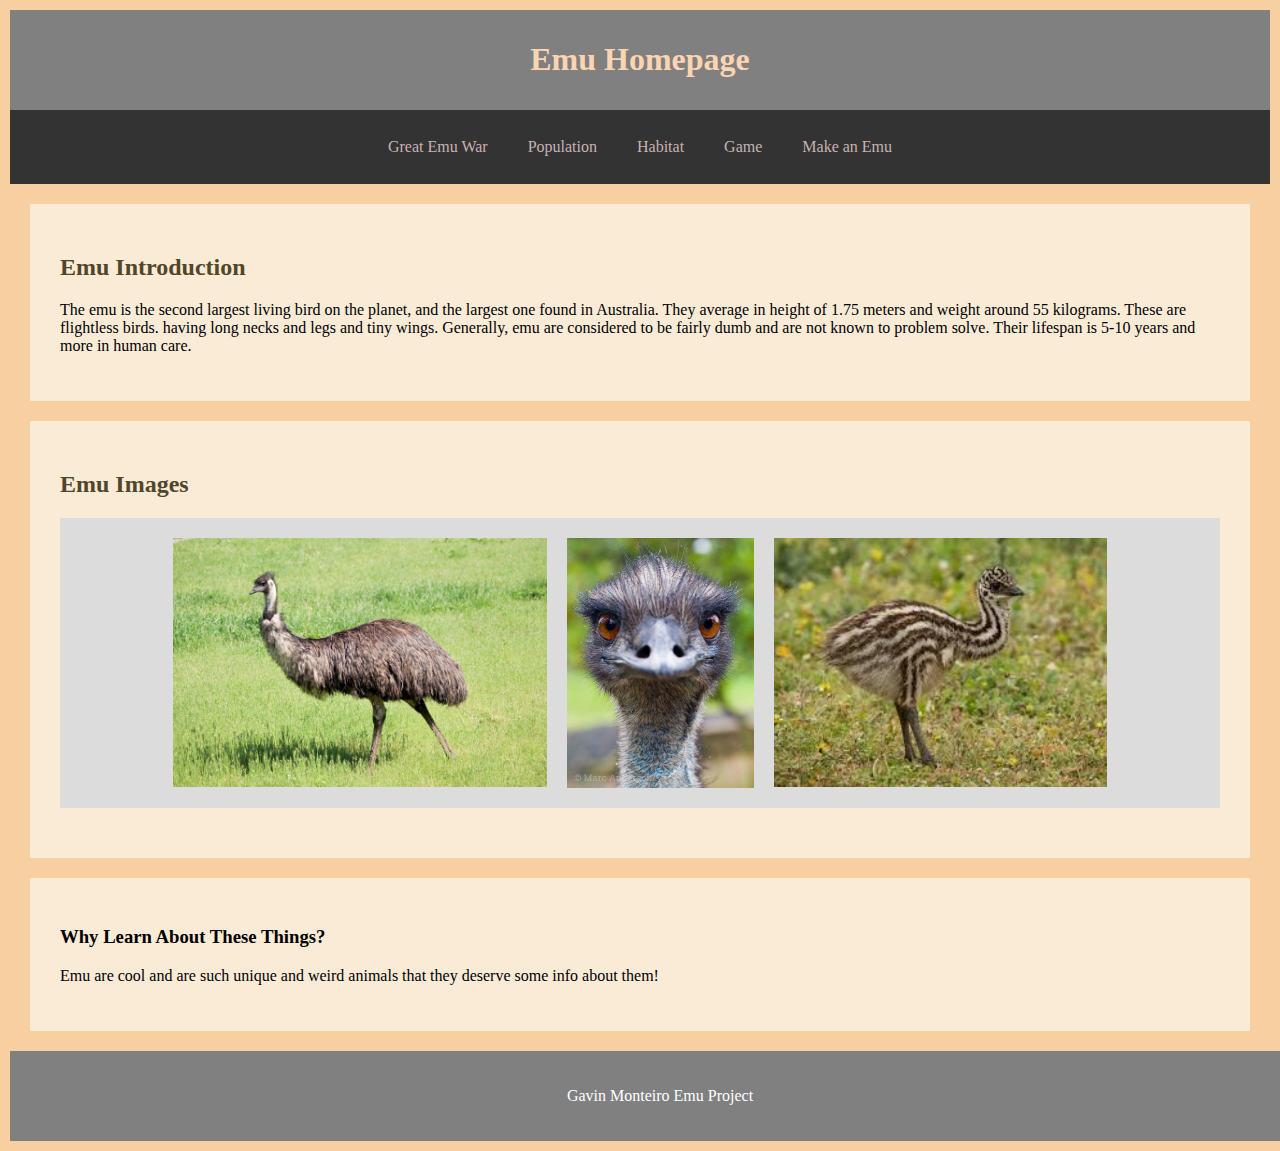
<file: index.html>
<html>
    <head> 
        <title>Emu Learning Homepage</title>
        <link rel="stylesheet" href="emuStyle.css">
    </head>
    
    <body>
      <header>
          <h1>Emu Homepage</h1>
      </header>

      <div class="navbar">
        <a href="emuWar.html">Great Emu War</a>
        <a href="emuPopulation.html">Population</a>
        <a href="emuHabitat.html">Habitat</a>
        <a href="emuGame.html">Game</a>
        <a href="emuForm.html">Make an Emu</a>

      </div>

      <section>
          <h2>Emu Introduction</h2>
          <p>
              The emu is the second largest living bird on the planet, and the largest 
              one found in Australia. They average in height of 1.75 meters and weight 
              around 55 kilograms. These are flightless birds. having long necks and legs 
              and tiny wings. Generally, emu are considered to be fairly dumb and are not 
              known to problem solve. Their lifespan is 5-10 years and more in human care.
          </p>
      </section>
   
      <section>
        <div class="images">
            <h2>Emu Images</h2>
            <div class="container" id="flex-direction-container">
                <img src="./P2images/emu2.jpg" alt="Emu Photo">
                <img src="./P2images/emu1.jpg" alt="Emu Photo">
                <img src="./P2images/emu3.jpg" alt="Emu Photo">
            </div>
          </div>
      </section>


      <section>
        <h3>Why Learn About These Things?</h3>
        <p>
            Emu are cool and are such unique and weird animals that they deserve some info 
            about them!
        </p>
      </section>

      <footer>
        <p>Gavin Monteiro Emu Project</p>
    </footer>
  </body>
</html>
</file>
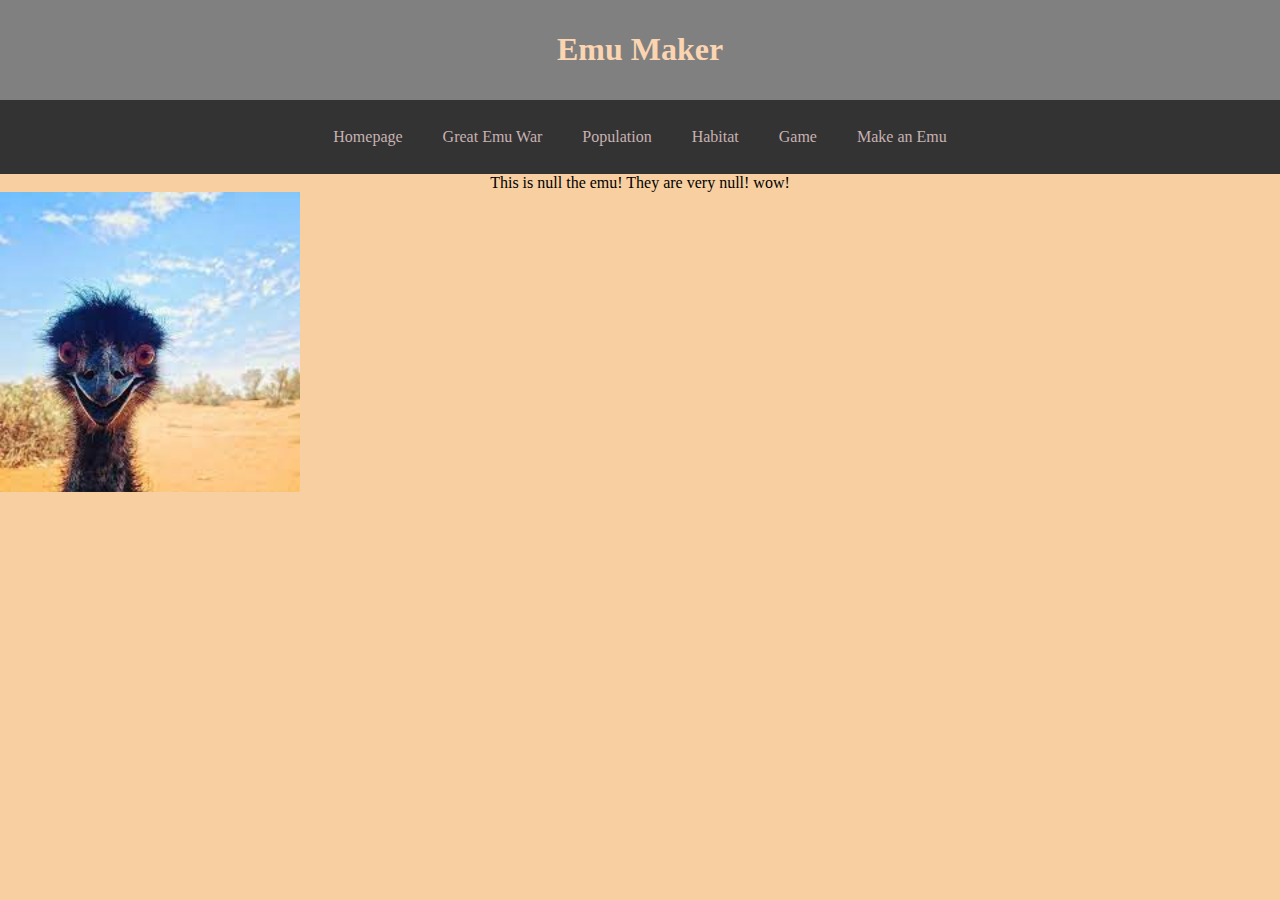
<file: confirmation.html>
<!DOCTYPE html>
<html lang="en">
<head>
    <meta charset="UTF-8">
    <meta name="viewport" content="width=device-width, initial-scale=1.0">
    <title>Emu Maker Confirmation</title>
    <link rel="stylesheet" href="emuStyle.css">
   
</head>
<body>
    <header>
        <h1>Emu Maker</h1>
    </header>

    <div class="navbar">
        <a href="index.html">Homepage</a>
        <a href="emuWar.html">Great Emu War</a>
        <a href="emuPopulation.html">Population</a>
        <a href="emuHabitat.html">Habitat</a>
        <a href="emuGame.html">Game</a>
        <a href="emuForm.html">Make an Emu</a>
    </div>


    <div class="confirmationmessage" id="confirmationMessage" style="text-align: center;" >
        Thank you for making your emu! wow! So cute!
    </div>

    <div class="container" id="flex-direction-container">

        <img id="emuImage" src="" alt="Your emu" style="width: 300px;">
    </div>
    <script>
        const urlParams = new URLSearchParams(window.location.search);

        let name = urlParams.get('username');
        let personality = urlParams.get('personality');

        const personalities = ["curious", "happy", "grumpy", "sassy"];
        const emuImage = document.getElementById("emuImage");
        let image = "";

        if (personality === "curious") {
            image = "P2images/curious.png"
        }
        else if (personality === "happy"){ 
            image = "P2images/happy.png"
        }
        else if (personality === "grumpy") {
            image = "P2images/grumpy.png"
        }
        else {
            image = "P2images/sassy.png"
        }

        emuImage.src = image; // I had to look up how to do this part in order to dislay the image correctly


        document.getElementById('confirmationMessage').textContent = `This is ${name} the emu! They are very ${personality}! wow!`;

    </script>
</body>
</html>
</file>
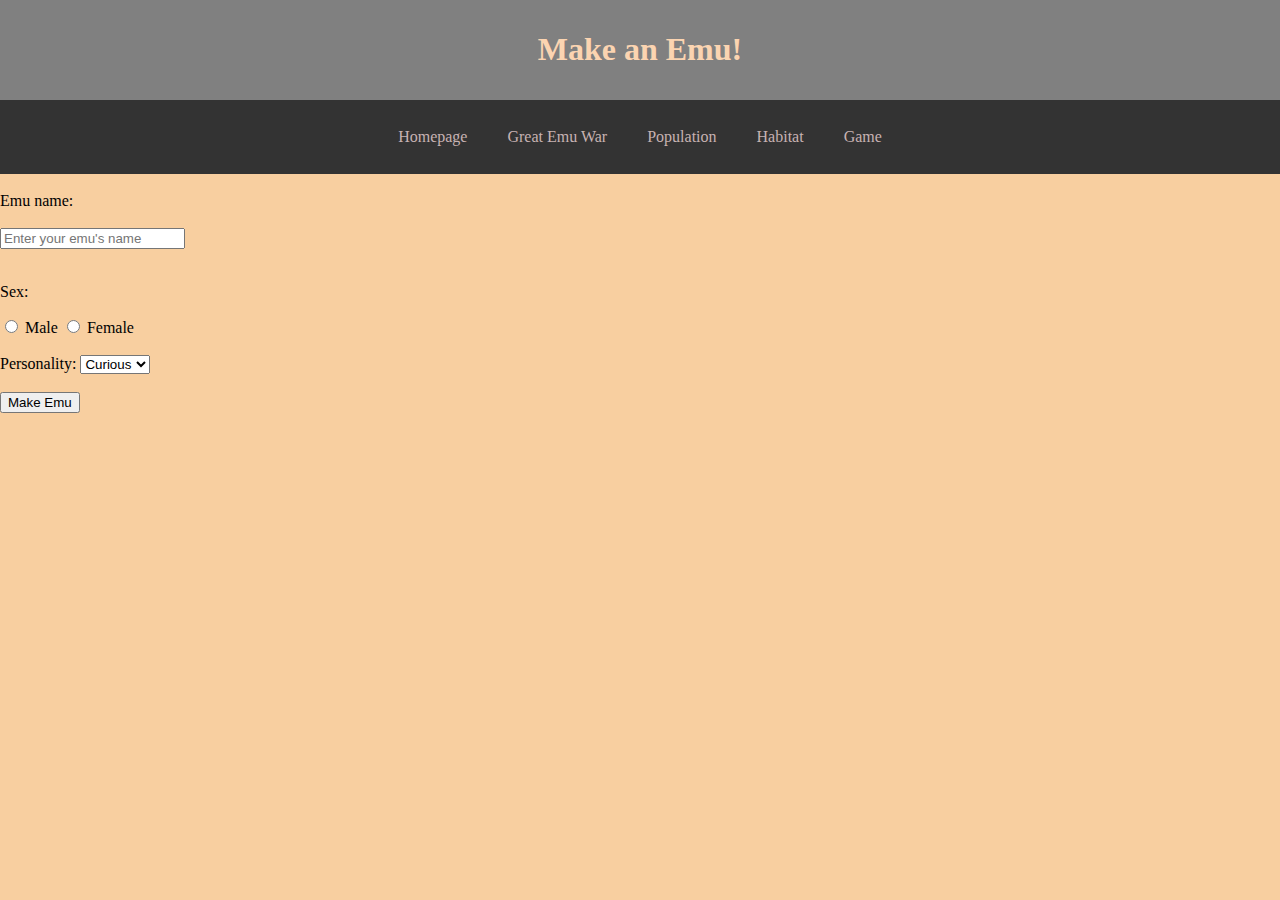
<file: emuForm.html>
<!DOCTYPE html>
<html>
<head>
    <title>Make an Emu</title>
    <meta charset="UTF-8">
    <meta name="viewport" content="width=device-width, initial-scale=1.0">
    <link rel="stylesheet" href="emuStyle.css">
</head>
<body>
    <header>
        <h1>Make an Emu!</h1>
    </header>
    <div class="navbar">
        <a href="index.html">Homepage</a>
        <a href="emuWar.html">Great Emu War</a>
        <a href="emuPopulation.html">Population</a>
        <a href="emuHabitat.html">Habitat</a>
        <a href="emuGame.html">Game</a>

    </div>

    <form id="emuForm" action="confirmation.html" method="GET">
        <br><label for="username">Emu name:</label>
        <br><br><input type="text" id="username" name="username" placeholder="Enter your emu's name" required/> <br><br>

        <p>Sex:</p>
        <input type="radio" id="male" name="sex" value="male" />
        <label for="male">Male</label>
        <input type="radio" id="female" name="sex" value="female" />
        <label for="female">Female</label><br><br>


        <label for="personality">Personality: </label>
        <select name="personality" id="personality" required>
            <option value="curious">Curious</option>
            <option value="happy">Happy</option>
            <option value="grumpy">Grumpy</option>
            <option value="sassy">Sassy</option>
        </select><br><br>

        <!--Submit button-->
        <button type="submit">Make Emu</button>
    </form>
    <script>
        window.onload = function() {
            const storedData = JSON.parse(localStorage.getItem("emuFormData"));
            if (storedData) {
                document.getElementById('username').value = storedData.name;
                if (storedData.sex) {
                    document.querySelector(`input[name="sex"][value="${storedData.sex}"]`).checked = true;
                }
                document.getElementById('personality').value = storedData.personality;
            }

        }
       document.getElementById("emuForm").onsubmit = function (event) {
        const name = document.getElementById('username').value;
        const sex = document.querySelector('input[name="sex"]:checked')?.value;
        const personality = document.getElementById('personality').value;        
        if (!name) {
            alert("Please enter your emu's name.");
            event.preventDefault(); 
            return;
        }

        const emuData = {name: name, sex: sex, personality: personality};
        localStorage.setItem('emuFormData', JSON.stringify(emuData));
        

       };
    </script>
</body>
</html>
</file>
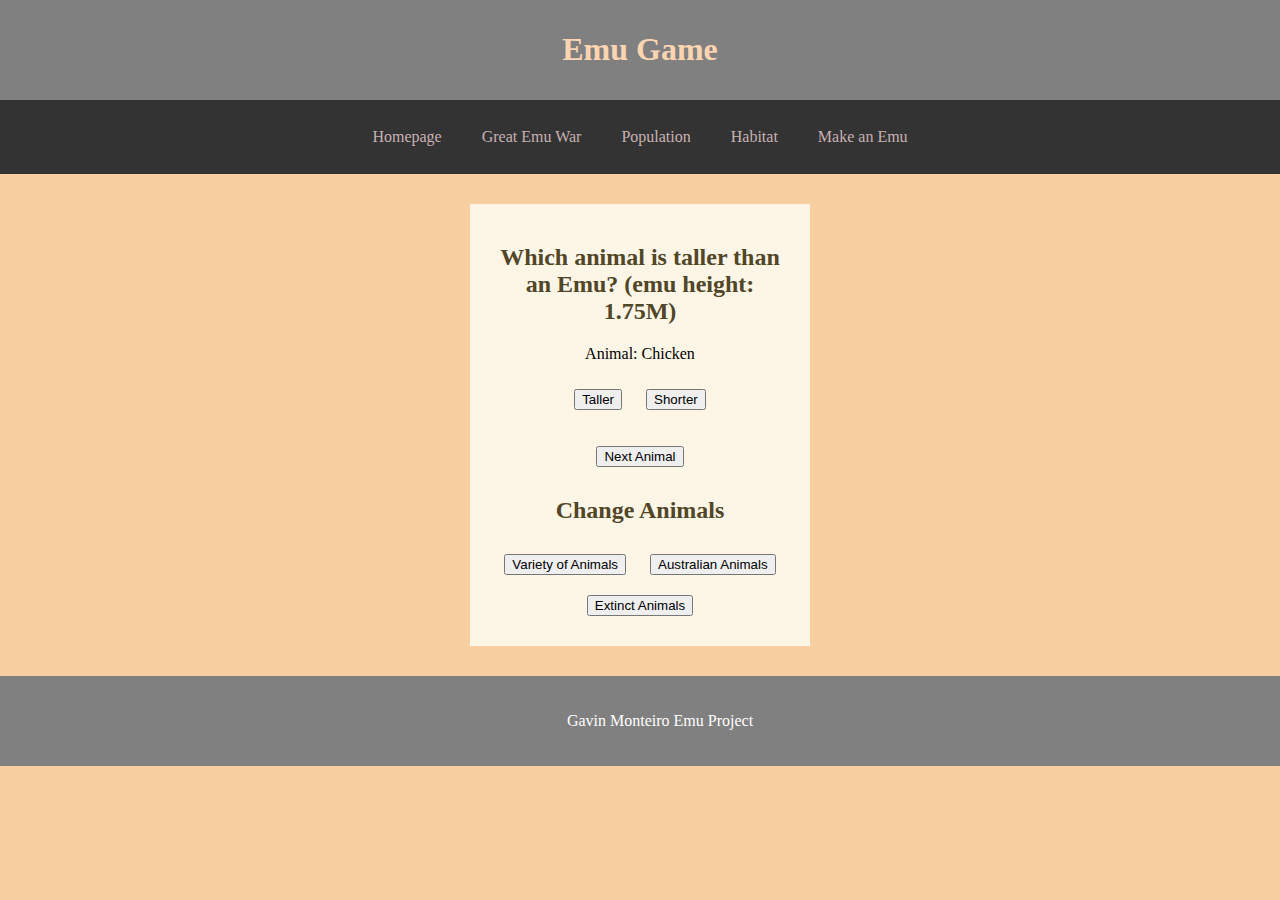
<file: emuGame.html>
<!DOCTYPE html>
<html>
<head> 
    <title>Emu Game</title>
    <link rel="stylesheet" href="emuStyle.css">
    <style>
        body {
            text-align: center;
        }
        .game {
            background: oldlace;
            padding: 20px;
            margin: 30px auto;
            width: 300px;
        }
        button {
            margin: 10px;
            cursor: pointer;
        }
        .result {
            font-weight: bold;
            margin-top: 15px;
        }
    </style>
</head>

<body>
    <header>
        <h1>Emu Game</h1>
    </header>

    <div class="navbar">
        <a href="index.html">Homepage</a>
        <a href="emuWar.html">Great Emu War</a>
        <a href="emuPopulation.html">Population</a>
        <a href="emuHabitat.html">Habitat</a>
        <a href="emuForm.html">Make an Emu</a>
    </div>

    <div class="game">
        <h2 id="animalGame">Which animal is taller than an Emu? (emu height: 1.75M) </h2>
        <p id="animaldescription">Animal: <span id="animal"></span></p>
        <button onclick="guess('taller')">Taller</button>
        <button onclick="guess('shorter')">Shorter</button>
        <p class="result" id="result"></p>
        <button onclick="nextAnimal()">Next Animal</button>
        <h2 id="change">Change Animals</h2>
        <button onclick="changeList('regular')">Variety of Animals</button>
        <button onclick="changeList('australia')">Australian Animals</button>
        <button onclick="changeList('extinct')">Extinct Animals</button>
    </div>
    
    <footer>
        <p>Gavin Monteiro Emu Project</p>
    </footer>

    <script>
        const emuHeight = 1.75;

        const varietyList = [
            { name: "African Elephant", height: 3.3 }, { name: "Giraffe", height: 5.5 }, { name: "Ostrich", height: 2.1 },
            { name: "Penguin", height: 1.1 }, { name: "Moose", height: 2.1 }, { name: "Chicken", height: 0.4 },
            { name: "Horse", height: 1.8 }, { name: "Flamingo", height: 1.5 }, { name: "Cow", height: 1.5 },
            { name: "Crocodile", height: 0.7 }, { name: "Orangutan", height: 1.5 }
        ];
        const extinctAnimalList = [
            { name: "Tyrannosaurus Rex", height: 4.0 }, { name: "Wooly Mammoth", height: 4.0 }, { name: "Dodo", height: 1.0 },
            { name: "Irish Elk", height: 2.1 }, { name: "Passenger Pidgeon", height: 0.3 }, { name: "Woolly Rhinoceros", height: 2.0 },
            { name: "Saber-toothed Tiger", height: 1.2 }, { name: "Pinta Island Tortoise", height: 0.45 }
        ]

        const australiaAnimalList = [
            { name: "Wombat", height: 0.6 }, { name: "Kangaroo", height: 1.6 }, { name: "Koala", height: 0.7 },
            { name: "Dingo", height: 0.6 }, { name: "Wallaby", height: 0.8 }, { name: "Red Kangaroo", height: 2.0 }
        ]

        let animalList = varietyList;
        let currentAnimal = {}; 

        function nextAnimal() { 
            const randAnimal = Math.floor(Math.random() * animalList.length);
            currentAnimal = animalList[randAnimal]; 
            document.getElementById("animal").innerHTML = currentAnimal.name;
            document.getElementById("result").innerHTML = "";
        }

        function guess(guess) {
            const isTaller = currentAnimal.height > emuHeight;
            let result = "";

            if (guess === "taller" && isTaller) {
              result = "Correct! A " + currentAnimal.name + " is " + currentAnimal.height + " M tall.";
            }
            else if (guess === "shorter" && !isTaller) {
              result = "Correct! A " + currentAnimal.name + " is " + currentAnimal.height + " M tall.";
            }
            else {
              result = "Wrong! A " + currentAnimal.name + " is " + currentAnimal.height + " M tall.";
            }

            document.getElementById("result").innerHTML = result
        }

        function changeList(list) {
          if (list === "regular") {
            animalList = varietyList;
          }
          else if (list === "australia") {
            animalList = australiaAnimalList;
          }
          else {
            animalList = extinctAnimalList;
          }
          nextAnimal();
        }

        window.onload = nextAnimal();
    </script>
</body>
</html>
</file>
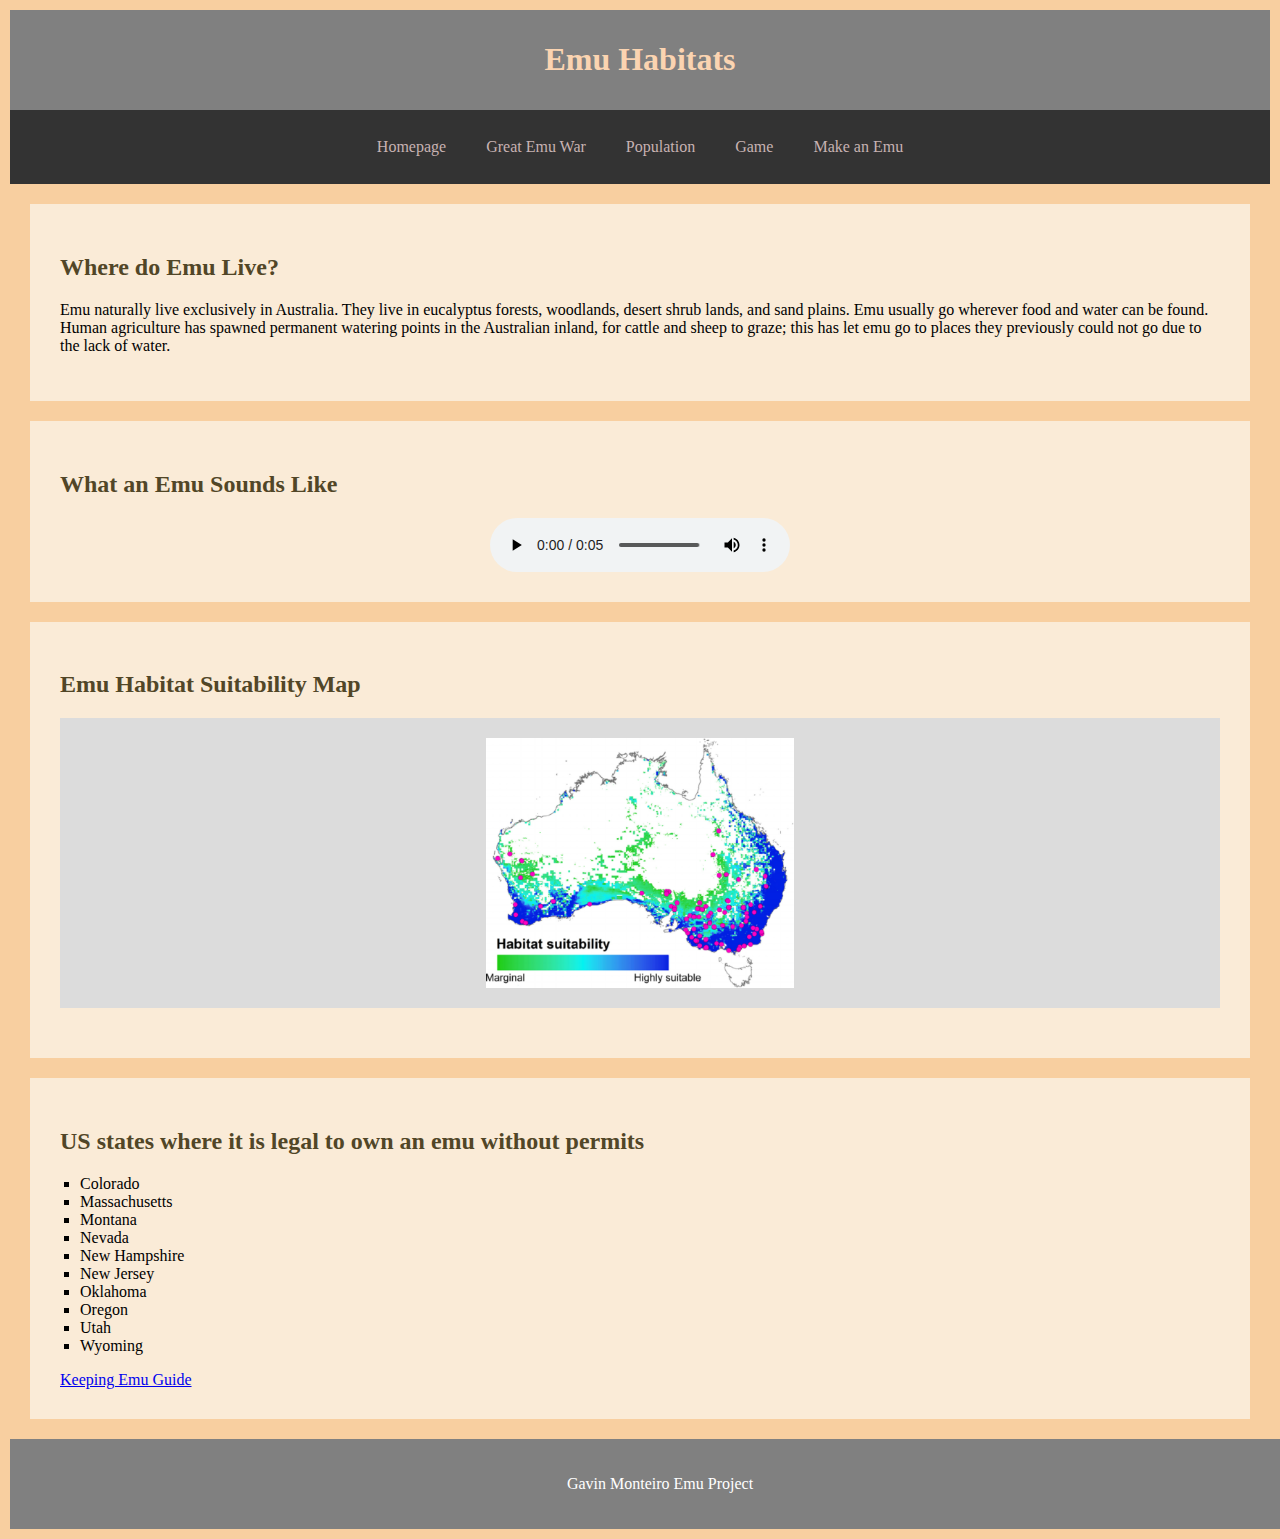
<file: emuHabitat.html>
<html>
    <head> 
        <title>Emu Learning Habitat</title>
        <link rel="stylesheet" href="emuStyle.css">
    </head>
    
    <body>
      <header>
          <h1>Emu Habitats</h1>
      </header>

      <div class="navbar">
        <a href="index.html">Homepage</a>
        <a href="emuWar.html">Great Emu War</a>
        <a href="emuPopulation.html">Population</a>
        <a href="emuGame.html">Game</a>
        <a href="emuForm.html">Make an Emu</a>
      </div>

      <section>
          <h2>Where do Emu Live?</h2>
          <p>
              Emu naturally live exclusively in Australia. They live in eucalyptus forests, 
              woodlands, desert shrub lands, and sand plains. Emu usually go wherever food and 
              water can be found. Human agriculture has spawned permanent watering points in the 
              Australian inland, for cattle and sheep to graze; this has let emu go to places they 
              previously could not go due to the lack of water. 
          </p>
          
      </section>
      <section>
        <h2>What an Emu Sounds Like</h2>
        <audio controls style="display: block; margin: 0 auto;">
            <source src="emuSound.mp3" type="audio/mpeg">
            Your browser does not support the audio element.
        </audio>
      </section>
      <section>
        <div class="images">
            <h2>Emu Habitat Suitability Map</h2>
            <div class="container" id="flex-direction-container">
                <img src="./P2images/emuHabitat.png" alt="Emu Photo">
            </div>
          </div>
      </section>

      <section>
        <h2>US states where it is legal to own an emu without permits</h2>
        <ul>
            <li>Colorado</li>
            <li>Massachusetts</li>
            <li>Montana</li>
            <li>Nevada</li>
            <li>New Hampshire</li>
            <li>New Jersey</li>
            <li>Oklahoma</li>
            <li>Oregon</li>
            <li>Utah</li>
            <li>Wyoming</li>
        </ul>
        <a href="https://www.emu.services/keeping-emu.html#/" target="_blank">Keeping Emu Guide</a>
    </section>

      
    <footer>
        <p>Gavin Monteiro Emu Project</p>
    </footer>
  </body>
</html>
</file>
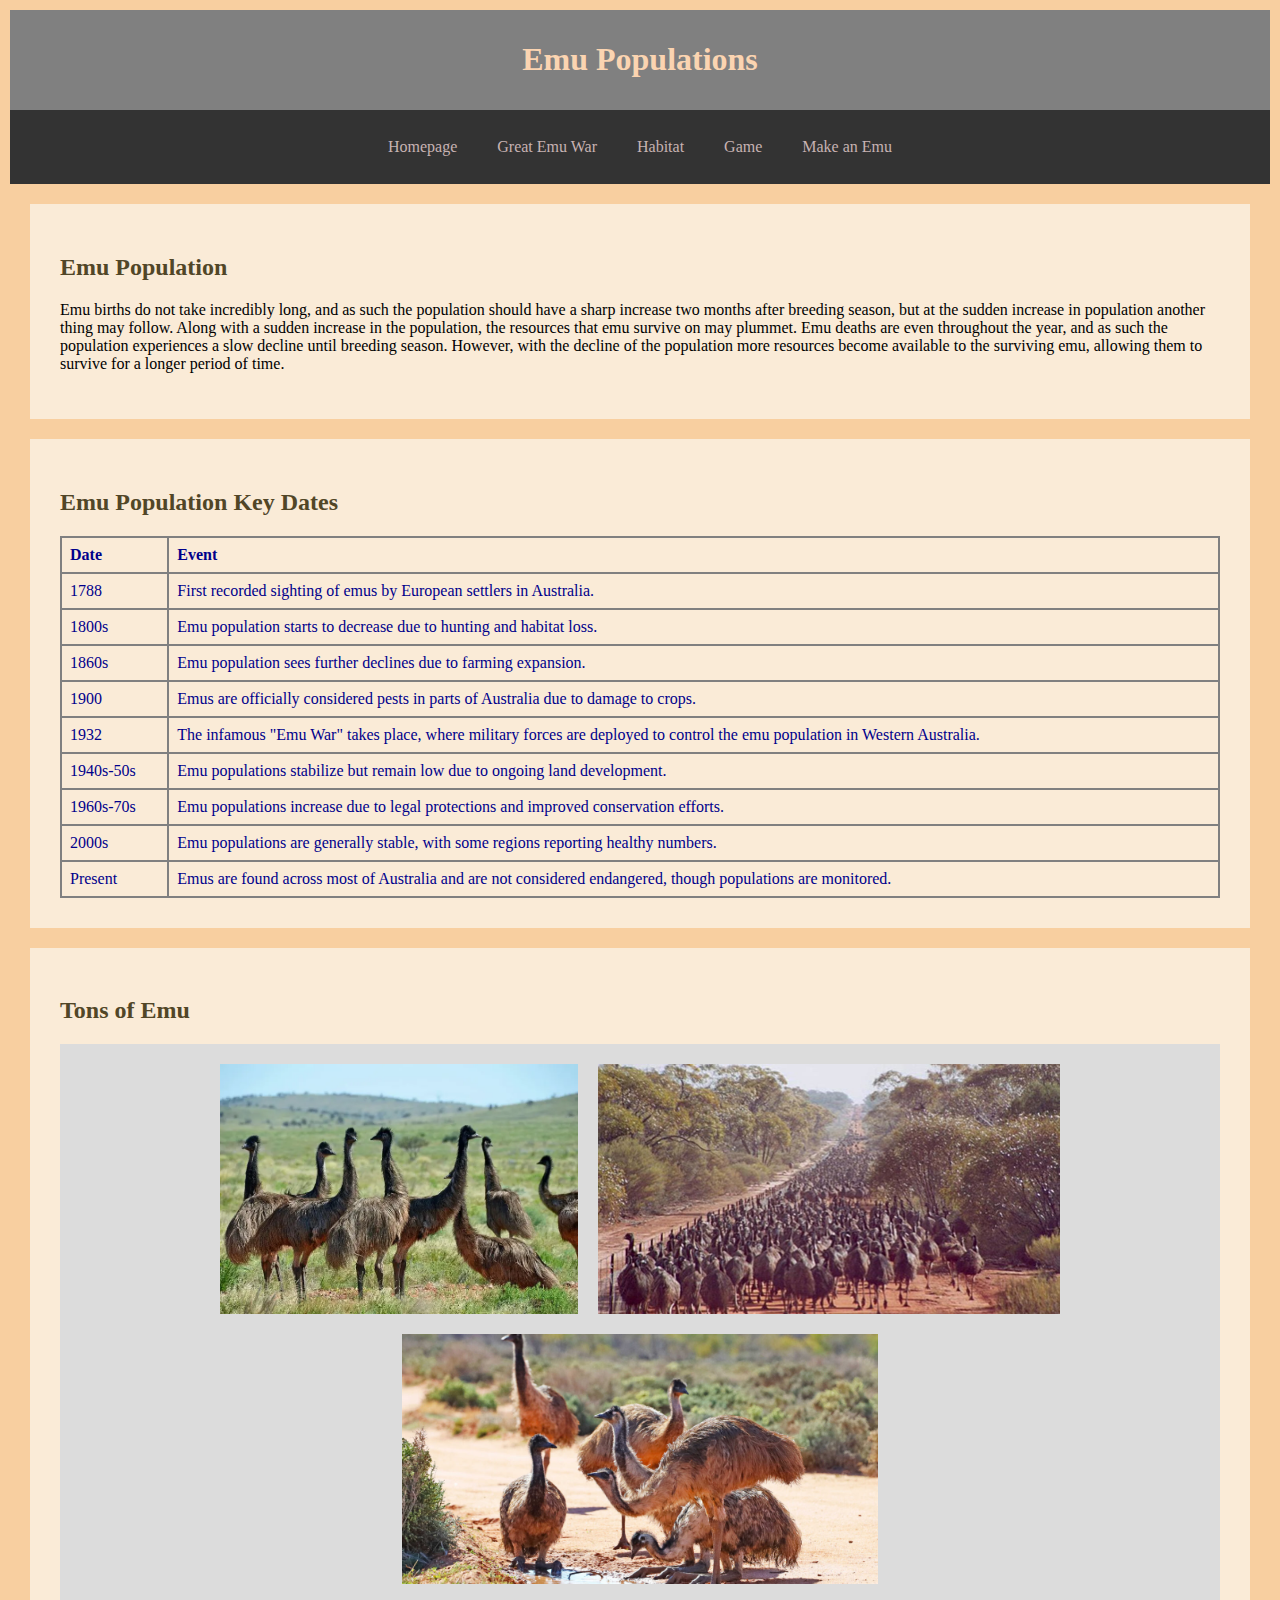
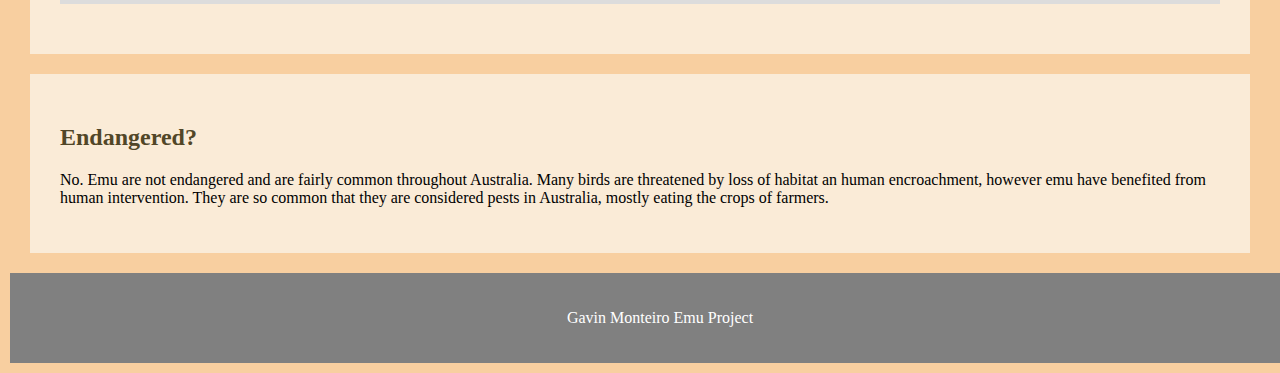
<file: emuPopulation.html>
<html>
    <head> 
        <title>Emu Learning Population</title>
        <link rel="stylesheet" href="emuStyle.css">
    </head>
    
    <body>
      <header>
          <h1>Emu Populations</h1>
      </header>

      <div class="navbar">
        <a href="index.html">Homepage</a>
        <a href="emuWar.html">Great Emu War</a>
        <a href="emuHabitat.html">Habitat</a>
        <a href="emuGame.html">Game</a>
        <a href="emuForm.html">Make an Emu</a>
      </div>

      <section>
          <h2>Emu Population</h2>
          <p>
            Emu births do not take incredibly long, and as such the population 
            should have a sharp increase two months after breeding season, but 
            at the sudden increase in population another thing may follow. Along 
            with a sudden increase in the population, the resources that emu 
            survive on may plummet. Emu deaths are even throughout the year, and 
            as such the population experiences a slow decline until breeding season. 
            However, with the decline of the population more resources become 
            available to the surviving emu, allowing them to survive for a longer 
            period of time.
          </p>
          
      </section>
   
      <section>
          <h2>Emu Population Key Dates</h2>
          <table>
              <thead>
                  <tr>
                      <th>Date</th>
                      <th>Event</th>
                  </tr>
              </thead>
              <tbody>
                  <tr>
                      <td>1788</td>
                      <td>First recorded sighting of emus by 
                        European settlers in Australia.</td>
                  </tr>
                  <tr>
                      <td>1800s</td>
                      <td>Emu population starts to decrease due to 
                        hunting and habitat loss.</td>
                  </tr>
                  <tr>
                      <td>1860s</td>
                      <td>Emu population sees further declines due to 
                        farming expansion.</td>
                  </tr>
                  <tr>
                    <td>1900</td>
                    <td>Emus are officially considered pests in parts of
                        Australia due to damage to crops.</td>
                  </tr>
                  <tr>
                    <td>1932</td>
                    <td>The infamous "Emu War" takes place, where military forces 
                        are deployed to control the emu population in Western 
                        Australia.</td>
                  </tr>
                  <tr>
                    <td>1940s-50s</td>
                    <td>Emu populations stabilize but remain low due to ongoing 
                        land development.</td>
                  </tr>
                  <tr>
                    <td>1960s-70s</td>
                    <td>Emu populations increase due to legal protections and 
                        improved conservation efforts.</td>
                  </tr>
                  <tr>
                    <td>2000s</td>
                    <td>Emu populations are generally stable, with some regions 
                        reporting healthy numbers.</td>
                  </tr>
                  <tr>
                    <td>Present</td>
                    <td>Emus are found across most of Australia and are 
                        not considered endangered, though populations are monitored.</td>
                  </tr>

              </tbody>
          </table>
      </section>

      <section>
        <div class="images">
            <h2>Tons of Emu</h2>
            <div class="container" id="flex-direction-container">
                <img src="./P2images/emuPop1.jpg" alt="Emu Photo">
                <img src="./P2images/emuPop3.jpg" alt="Emu Photo">
                <img src="./P2images/emuPop2.jpg" alt="Emu Photo">
            </div>
          </div>
      </section>

    <section>
        <h2>Endangered?</h2>
        <p>
            No. Emu are not endangered and are fairly common throughout Australia. 
            Many birds are threatened by loss of habitat an human encroachment, however emu have 
            benefited from human intervention. They are so common that they are considered pests 
            in Australia, mostly eating the crops of farmers.
        </p> 
    </section>
      
      <footer>
        <p>Gavin Monteiro Emu Project</p>
    </footer>
  </body>
</html>
</file>
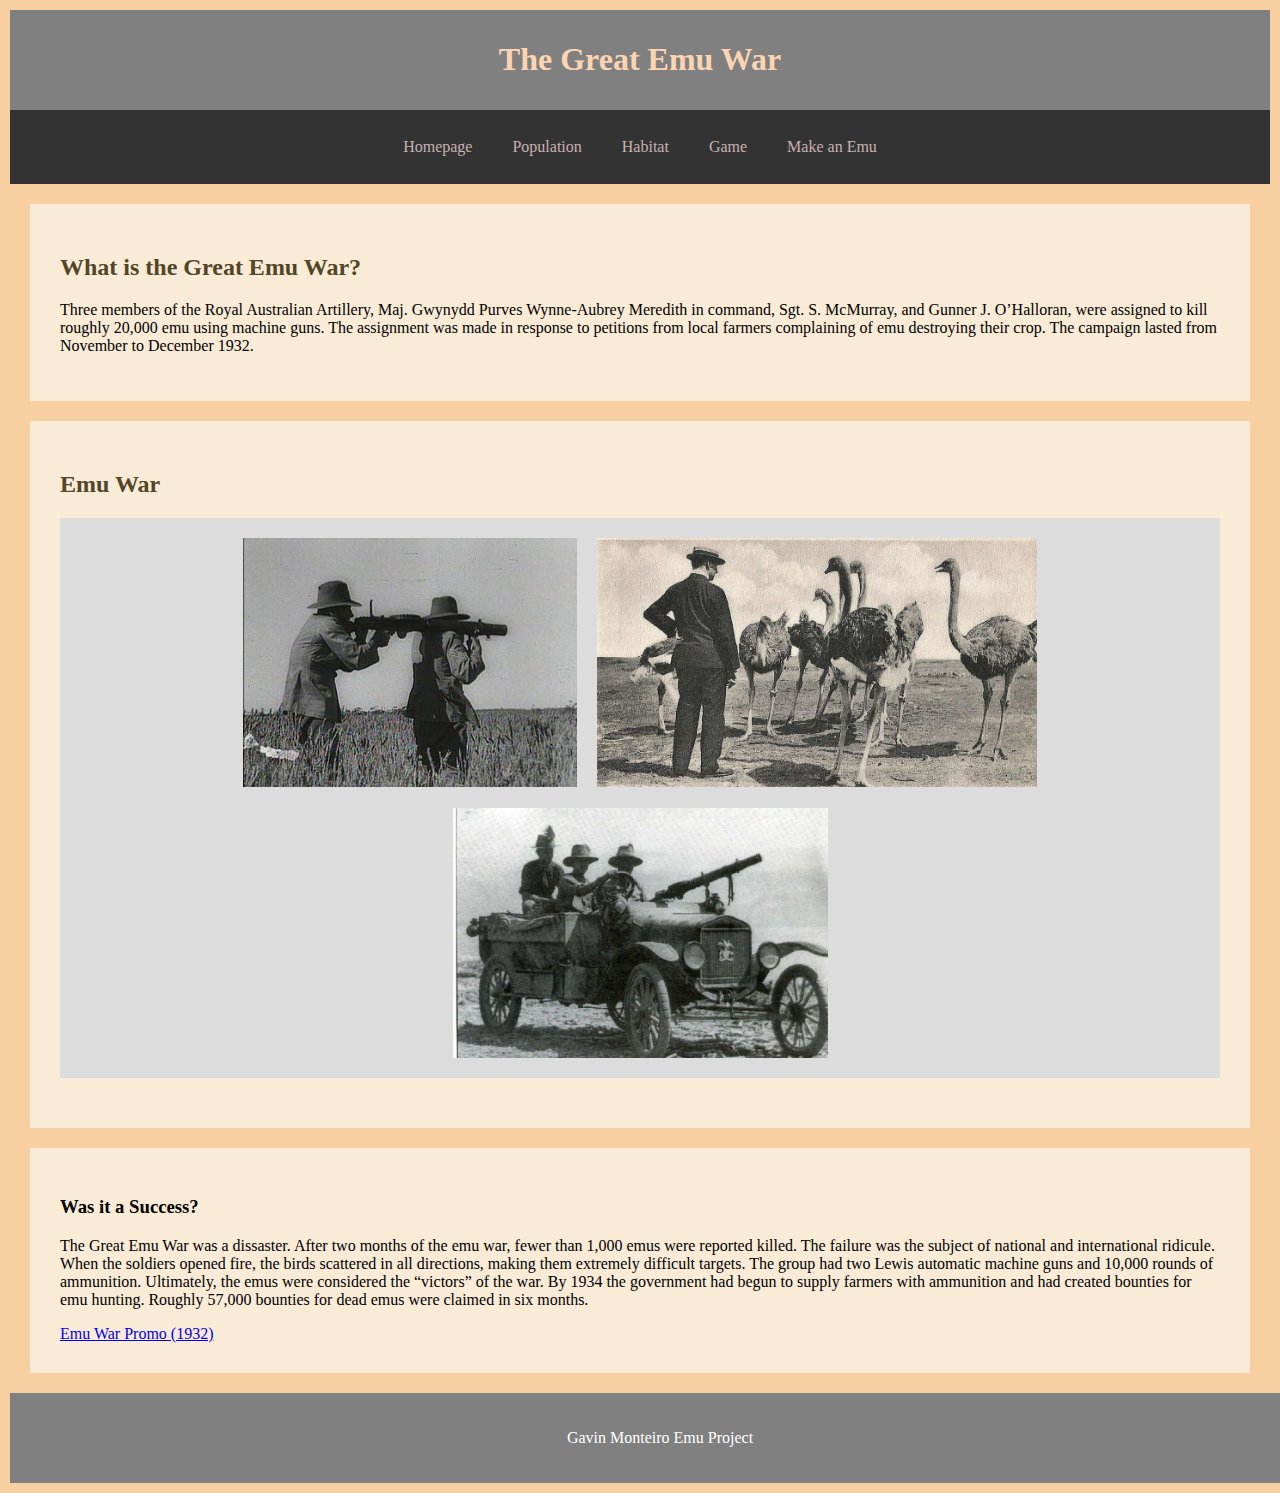
<file: emuWar.html>
<html>
    <head> 
        <title>Emu Learning War</title>
        <link rel="stylesheet" href="emuStyle.css">
    </head>
    
    <body>
      <header>
          <h1>The Great Emu War</h1>
      </header>

      <div class="navbar">
        <a href="index.html">Homepage</a>
        <a href="emuPopulation.html">Population</a>
        <a href="emuHabitat.html">Habitat</a>
        <a href="emuGame.html">Game</a>
        <a href="emuForm.html">Make an Emu</a>
      </div>

      <section>
          <h2>What is the Great Emu War?</h2>
          <p>
            Three members of the Royal Australian Artillery, Maj. Gwynydd Purves 
            Wynne-Aubrey Meredith in command, Sgt. S. McMurray, and Gunner 
            J. O’Halloran, were assigned to kill roughly 20,000 emu using machine 
            guns. The assignment was made in response to petitions from local farmers 
            complaining of emu destroying their crop. The campaign lasted from 
            November to December 1932. 
          </p>
          
      </section>
   
      <section>
        <div class="images">
            <h2>Emu War</h2>
            <div class="container" id="flex-direction-container">
                <img src="./P2images/emuWar1.jpg" alt="Emu Photo">
                <img src="./P2images/emuWar3.jpg" alt="Emu Photo">
                <img src="./P2images/emuWar2.jpg" alt="Emu Photo">
            </div>
          </div>
      </section>

      <section>
        <h3>Was it a Success?</h3>
        <p>
            The Great Emu War was a dissaster. After two months of the emu war, 
            fewer than 1,000 emus were reported killed. The failure was the subject 
            of national and international ridicule. When the soldiers opened fire, 
            the birds scattered in all directions, making them extremely difficult 
            targets. The group had two Lewis automatic machine guns and 10,000 
            rounds of ammunition. Ultimately, the emus were considered the “victors” 
            of the war. By 1934 the government had begun to supply farmers with 
            ammunition and had created bounties for emu hunting. Roughly 57,000 
            bounties for dead emus were claimed in six months.
        </p>

        <a href="https://www.youtube.com/watch?v=Y1wA0PKeJqc&t=" target="_blank">Emu War Promo (1932)</a>

      </section>

      <footer>
          <p>Gavin Monteiro Emu Project</p>
      </footer>
  </body>
</html>
</file>
<file: emuStyle.css>
body {
    font-family: Georgia, 'Times New Roman', Times, serif;
    background-color: rgb(248, 207, 160);
    color: black;
    margin: 0;
    padding: 10;
}
.navbar {
   
    background-color: #333;
    display: flex;
    padding: 14px 0;
    justify-content: center;
    text-align: center;

  }
  
  /* Style the navigation bar links */
  .navbar a {
    color: rgb(199, 178, 178);
    padding: 14px 20px;
    text-decoration: none;
    text-align: center;
    display: block;
  }
header {
    background-color: grey;
    color: rgb(251, 212, 177);
    padding: 10px;
    text-align: center;
}

section {
    margin: 20px;
    padding: 30px;
    background-color: antiquewhite;
    flex-wrap: wrap;
    clear: both;

}

h2 {
    color: rgb(81, 70, 39);
}

table {
    width: 100%;
    border-collapse: collapse;
}

table, th, td {
    color: darkblue;
    border: 2px solid grey;
}

th, td {
    padding: 8px;
    text-align: left;
}

.images .container {
    display: flex;
    flex-wrap: wrap;  
    justify-content: center; 
    gap: 20px; 
    background-color: gainsboro;
    padding: 20px;
    box-sizing: border-box; 
    width: 100%;
    margin-bottom: 20px;
}

.images .container img {

    height: 250px; 
    object-fit: contain; 
}

ul {
    list-style-type: square;
    padding-left: 20px;
}

footer {
    background-color: grey;
    color: white;
    text-align: center;
    padding: 20px;
    bottom: 0;
    width: 100%;
}
</file>
